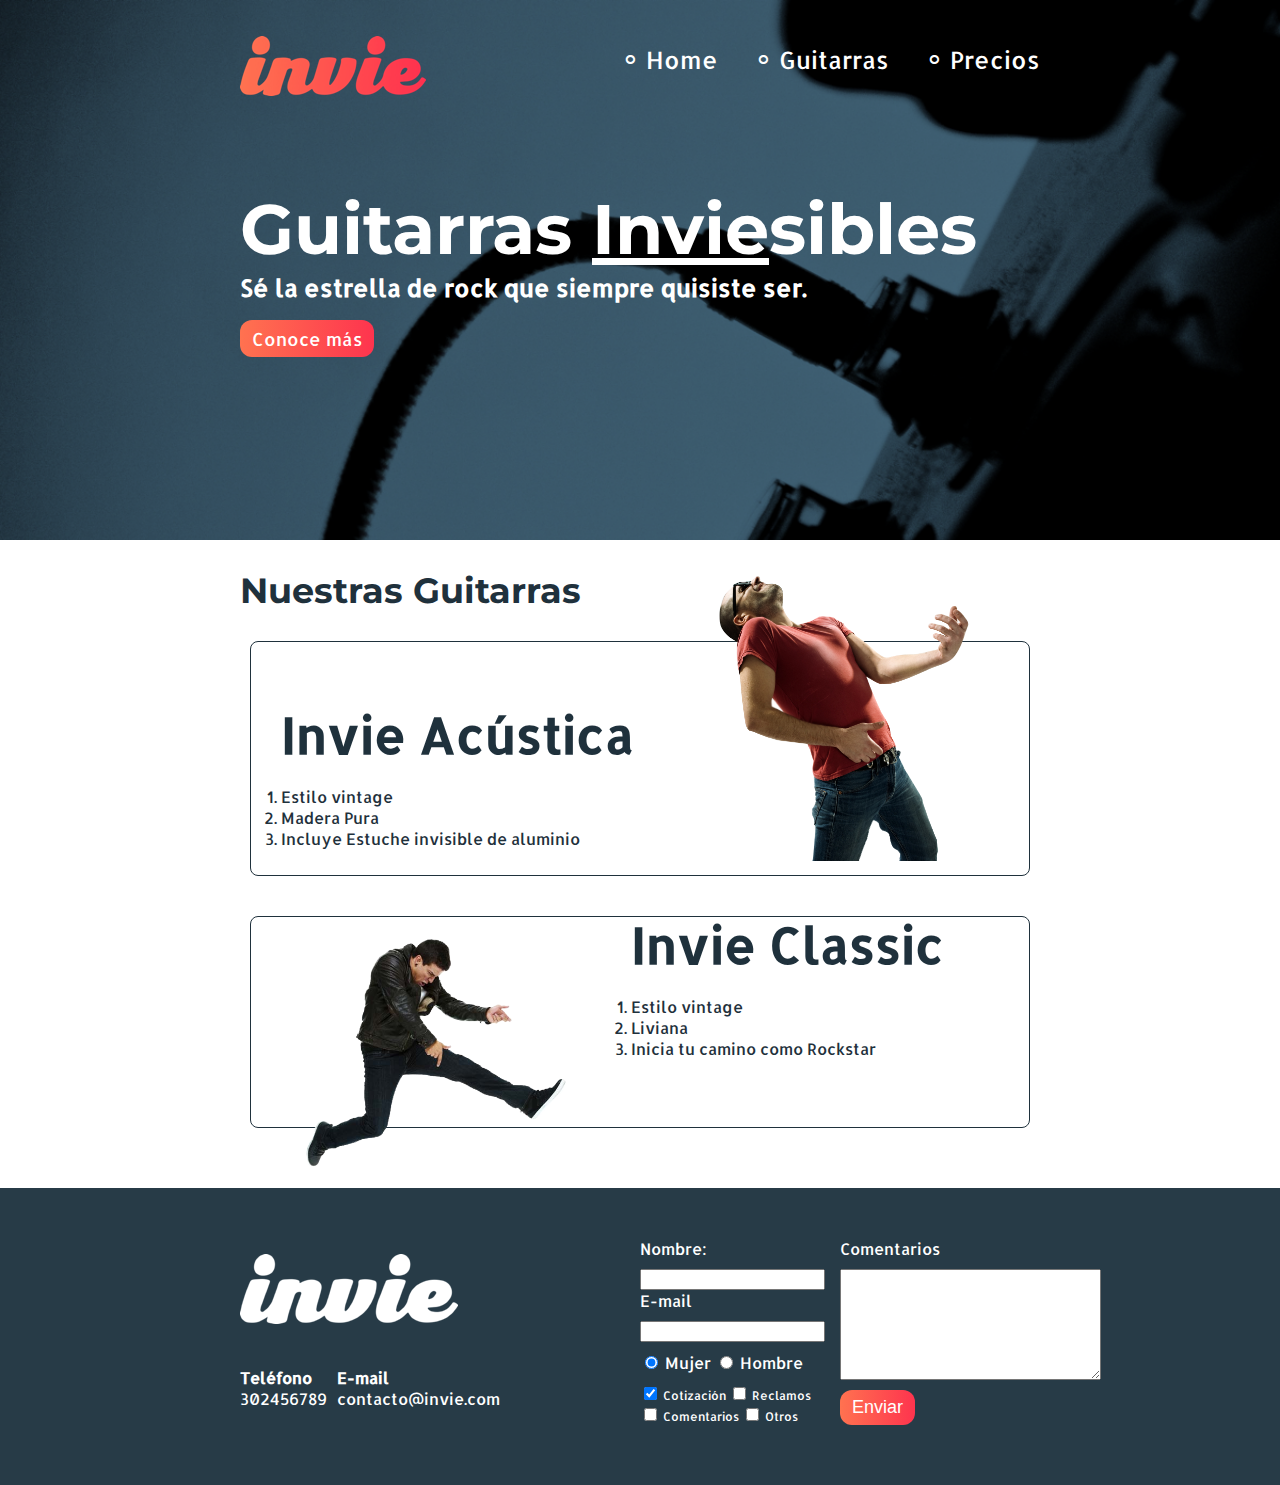
<file: index.html>
<!DOCTYPE html>
<html lang="es">
  <head>
    <meta charset="utf-8" />
    <title>Invie - tus mejores guitarras!!</title>
    <link href="https://fonts.googleapis.com/css?family=Montserrat:400,700 | Allerta" rel="stylesheet">
    <link rel="stylesheet" href="css/invie.css">
  </head>
  <body>
    <section id="portada" class="portada background"> <!-- Portada -->
      <header id="header" class="header contenedor"> <!-- Cabecera -->
        <figure class="logotipo"> <!-- logotipo -->
          <img src="images/invie.png" width="186" width="60"alt="Invie logotipo" />
        </figure>
        <nav class="menu"> <!-- menu -->
          <ul>
            <li>
              <a href="index.html">Home</a>
            </li>
            <li>
              <a href="#guitarras">Guitarras</a>
            </li>
            <li>
              <a href="precios.html">Precios</a>
            </li>
          </ul>
        </nav>
      </header>
      <div class="contenedor">
        <h1 class="titulo">Guitarras <span>Invie</span>sibles</h1> <!-- Titulo -->
        <h3 class="tittle-a">Sé la estrella de rock que siempre quisiste ser.</h3> <!-- resumen -->
        <a class="button" href="#guitarras"> Conoce más </a> <!-- botón -->
      </div>
    </section>
    <section id="guitarras" class="guitarras contenedor"> <!-- Guitarras -->
      <h2>Nuestras Guitarras</h2> <!-- Titulo -->
      <article class="guitarra"> <!-- Guitarra 1 -->
        <img class="derecha" src="images/invie-acustica.png" width="350" alt="Guitarra Invie Acústica" />
        <div class="contenedor-guitarra-a">
          <h3 class="tittle-b">Invie Acústica</h3>
          <ol>
            <li>Estilo vintage</li>
            <li>Madera Pura</li>
            <li>Incluye Estuche invisible de aluminio</li>
          </ol>
        </div>
      </article>
      <article class="guitarra b"> <!-- Guitarra 2 -->
        <img class="izquierda" src="images/invie-classic.png" width="350" alt="Guitarra Invie Classic" />
        <div class="contenedor-guitarra-b">
          <h3 class="tittle-b">Invie Classic</h3>
          <ol>
            <li>Estilo vintage</li>
            <li>Liviana</li>
            <li>Inicia tu camino como Rockstar</li>
          </ol>
        </div>
      </article>
    </section>
    <footer class="footer">
      <div class="contenedor">
        <div class="contacto">
          <img src="images/invie-white.png" alt="Logotipo blanco" />
          <a href="tel:+34302456789"><strong>Teléfono</strong> <span>302456789</span></a>
          <a href="mailto:contacto@invie.com"><strong>E-mail</strong> <span>contacto@invie.com</span></a>
        </div>
        <form class="formulario">
          <div class="col1">
            <label for="nombre">Nombre:</label>
            <input type="text" required name="" id="nombre" name="nombre"/>
            <label for="email">E-mail</label>
            <input type="email" required id="email" name="email"/>
            <div class="sexo">
              <label for="mujer">
                <input type="radio" checked id="mujer" name="sexo" value="mujer"/> Mujer
              </label>
              <label for="hombre">
                <input type="radio" id="hombre" name="sexo" value="hombre"/> Hombre
              </label>
            </div>
            <div class="intereses">
              <label for="cotizacion">
                <input type="checkbox" checked name="intereses" id="cotizacion" value="cotizacion"> Cotización
              </label>
              <label for="reclamos">
                <input type="checkbox" name="intereses" id="reclamos" value="reclamos"> Reclamos
              </label>
              <label for="comentarios">
                <input type="checkbox" name="intereses" id="comentarios" value="comentarios"> Comentarios
              </label>
              <label for="otros">
                <input type="checkbox" name="intereses" id="otros" value="otros"> Otros
              </label>
            </div>
          </div>
          <div class="col2">
            <label for="comentarios">Comentarios</label>
            <textarea name="comentarios" id="comentarios" rows="7" cols="30"></textarea>
            <input class="button" type="submit" name="" value="Enviar" />
          </div>



        </form>
      </div>
    </footer>
  </body>
</html>
</file>
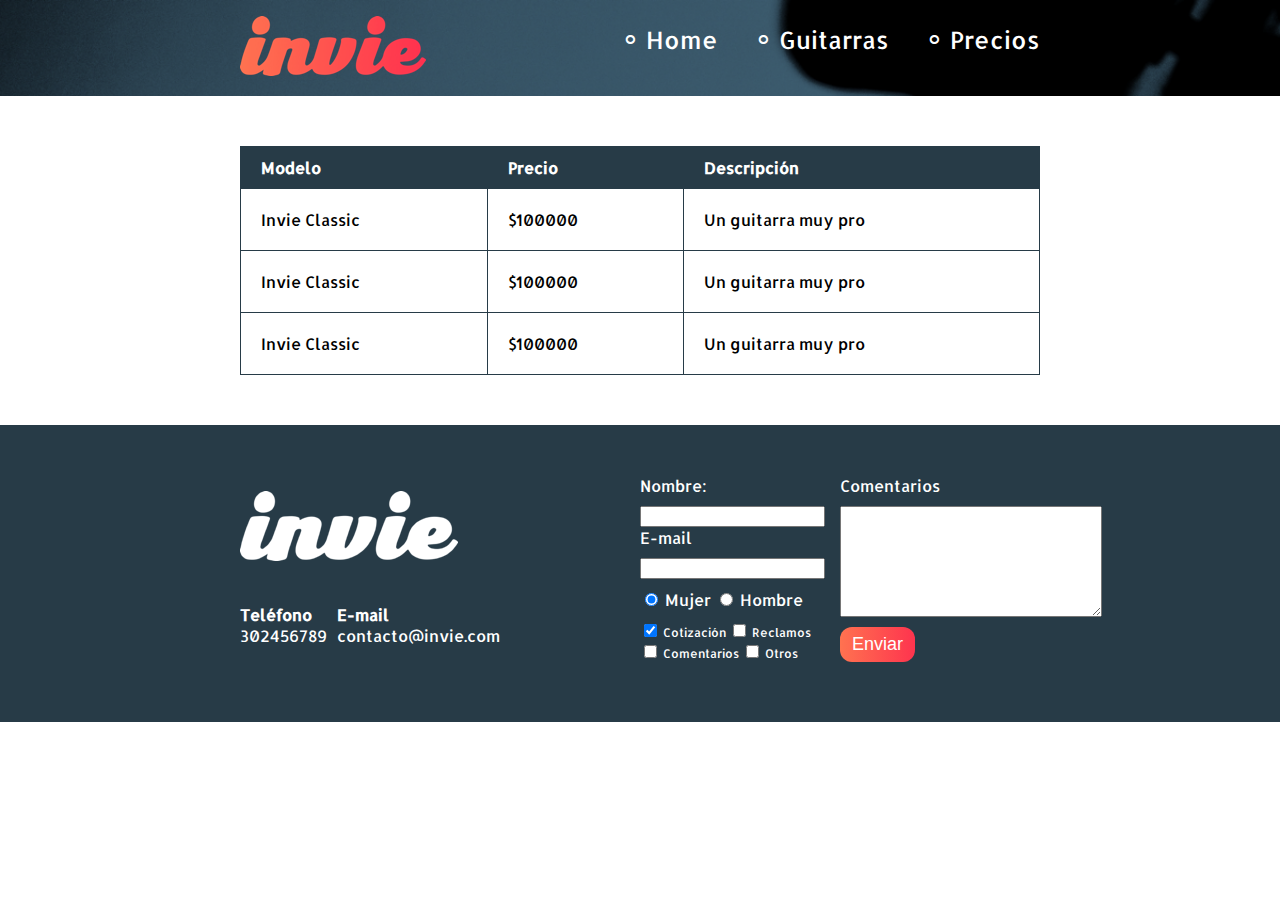
<file: precios.html>
<!DOCTYPE html>
<html lang="es">
  <head>
    <meta charset="utf-8" />
    <title>Precios de tus mejores guitarras!!</title>
    <link href="https://fonts.googleapis.com/css?family=Montserrat:400,700 | Allerta" rel="stylesheet">
    <link rel="stylesheet" href="css/invie.css">
  </head>
  <body>
    <header id="header" class="header background"> <!-- Cabecera -->
      <div class="contenedor">
        <figure class="logotipo"> <!-- logotipo -->
          <img src="images/invie.png" width="186" width="60"alt="Invie logotipo" />
        </figure>
        <nav class="menu"> <!-- menu -->
          <ul>
            <li>
              <a href="index.html">Home</a>
            </li>
            <li>
              <a href="index.html#guitarras">Guitarras</a>
            </li>
            <li>
              <a href="precios.html">Precios</a>
            </li>
          </ul>
        </nav>
      </div>
    </header>
    <section class="tabla">
      <div class="contenedor">
        <table>
          <thead>
            <tr>
              <th>Modelo</th>
              <th>Precio</th>
              <th>Descripción</th>
            </tr>
            </thead>
            <tbody>
              <tr>
                <td>Invie Classic</td>
                <td>$100000</td>
                <td>Un guitarra muy pro</td>
              </tr>
              <tr>
                <td>Invie Classic</td>
                <td>$100000</td>
                <td>Un guitarra muy pro</td>
              </tr>
              <tr>
                <td>Invie Classic</td>
                <td>$100000</td>
                <td>Un guitarra muy pro</td>
              </tr>
            </tbody>
        </table>
      </div>
    </section>
    <footer class="footer">
      <div class="contenedor">
        <div class="contacto">
          <img src="images/invie-white.png" alt="Logotipo blanco" />
          <a href="tel:+34302456789"><strong>Teléfono</strong> <span>302456789</span></a>
          <a href="mailto:contacto@invie.com"><strong>E-mail</strong> <span>contacto@invie.com</span></a>
        </div>
        <form class="formulario">
          <div class="col1">
            <label for="nombre">Nombre:</label>
            <input type="text" required name="" id="nombre" name="nombre"/>
            <label for="email">E-mail</label>
            <input type="email" required id="email" name="email"/>
            <div class="sexo">
              <label for="mujer">
                <input type="radio" checked id="mujer" name="sexo" value="mujer"/> Mujer
              </label>
              <label for="hombre">
                <input type="radio" id="hombre" name="sexo" value="hombre"/> Hombre
              </label>
            </div>
            <div class="intereses">
              <label for="cotizacion">
                <input type="checkbox" checked name="intereses" id="cotizacion" value="cotizacion"> Cotización
              </label>
              <label for="reclamos">
                <input type="checkbox" name="intereses" id="reclamos" value="reclamos"> Reclamos
              </label>
              <label for="comentarios">
                <input type="checkbox" name="intereses" id="comentarios" value="comentarios"> Comentarios
              </label>
              <label for="otros">
                <input type="checkbox" name="intereses" id="otros" value="otros"> Otros
              </label>
            </div>
          </div>
          <div class="col2">
            <label for="comentarios">Comentarios</label>
            <textarea name="comentarios" id="comentarios" rows="7" cols="30"></textarea>
            <input class="button" type="submit" name="" value="Enviar" />
          </div>



        </form>
      </div>
    </footer>
  </body>
</html>
</file>
<file: css/invie.css>
body {
  font-family: 'Allerta', sans-serif;
  margin: 0;
}

table {
  width: 100%;
}

th {
  background: #273b47;
  color: white;
  padding: 10px 20px;
  text-align: left;
}

td {
  padding: 20px;
}

table, td, th {
  border: 1px solid #273b47;
  border-collapse: collapse;
}
 input, textarea {
   outline: 0;
 }

 input:focus, textarea:focus {
   background: lightgray;
 }

 .contenedor {
   width: 800px;
   margin: auto;
   position: relative;
 }

 .background {
   background-image: url("../images/background.png"); /*Salta a una carpeta anterior y entra en otra*/
   background-size: cover;
 }

.button {
  border: none;
  border-radius: 12px;
  background: #fd324e;
  background: linear-gradient(to left, #fe344e, #ff7250);
  color: white;
  padding: 7px 12px;
  font-size: 18px;
  cursor: pointer;
  text-decoration: none;
}

.titulo {
  font-family: 'Montserrat', sans-serif;
  font-size: 70px;
  margin-bottom: 0;
  margin-top: 70px;
}

.titulo span{
  text-decoration: underline;
}

.tittle-a {
  font-size: 24px;
  margin-top: 0;
}

.tittle-b {
  font-size: 50px;
  margin-bottom: 20px;
}

.guitarras  {
  color: #1F313C;
  margin-bottom: 60px;
}

.guitarras h2 {
  font-family: 'Montserrat', sans-serif;
  font-size: 35px;
}

.portada {
  color: white;
  padding: 20px;
  height: 500px;
}

.portada button {
  margin-bottom: 70px;
}

.menu {
  font-size: 24px;
  display: inline-block;
  position: absolute;
  right: 0;
}

.menu li {
  display: inline-block;
  margin-left: 30px;
}

.menu li::before {
  content: '∘';
  font-size: 30px;
  line-height: 20px;
  color: white;
}

.menu a {
  color: white;
  text-decoration: none;
}

.logotipo {
  display: inline-block;
  margin-left: 0;
}

.guitarra {
  margin: 10px 10px 40px 10px;
  padding: 10px;
  /*overflow: hidden;*/
  border: 1px solid #1F313C;
  border-radius: 8px;
}

.guitarra ol{
  padding: 0;
}

.guitarra.b {
  height: 190px;
}

.derecha {
  float: right;
  position: relative;
  top: -141px;
}

.izquierda {
  float: left;
  position: relative;

}

.contenedor-guitarra-a {
  padding-left: 20px;
}

.contenedor-guitarra-b {
  margin-left: 370px;
  position: relative;
  bottom: 90px;
}

.header {
  position: relative;
}

.footer {
  background: #273b47;
  padding: 50px 10px;
}

.contacto {
  display: flex;
  width: 300px;
  flex-wrap: wrap;
  align-items: center;
}

.contacto img {
  display: block;
}

.contacto strong {
  display: block;
}

.contacto a {
  color: white;
  text-decoration: none;
  margin: 10px 10px 10px 0;
}

.footer .contenedor {
  display: flex;
  justify-content: space-between;
}

.formulario {
  display: flex;
  width: 400px;
  color: white;
}

.col1, .col2{
  display: flex;
  flex-direction: column;
}

.col1 {
  margin-right: 15px;
}

.col2 {
  align-items: flex-start;
}

.col2 .button {
  margin-top: 10px;
}

.intereses label {
  font-size: 12px;
}

.formulario label, .sexo, .intereses {
  margin-bottom: 10px;
}

.sexo {
  margin-top: 10px;
}

.tabla {
  margin: 50px 0;
}
</file>
